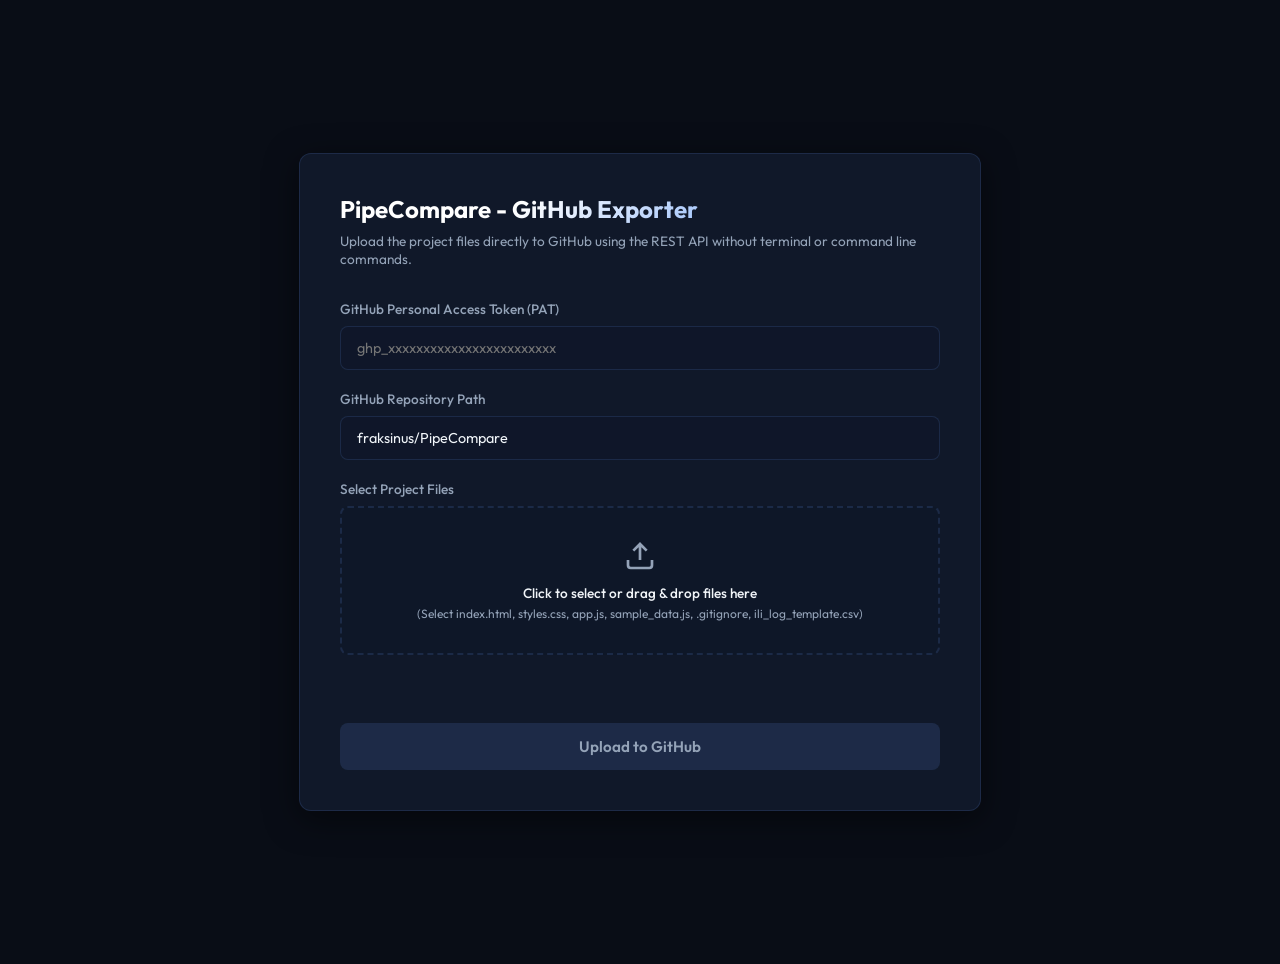
<file: github_uploader.html>
<!DOCTYPE html>
<html lang="en">
<head>
  <meta charset="UTF-8">
  <meta name="viewport" content="width=device-width, initial-scale=1.0">
  <title>PipeCompare - GitHub Exporter</title>
  <link rel="preconnect" href="https://fonts.googleapis.com">
  <link rel="preconnect" href="https://fonts.gstatic.com" crossorigin>
  <link href="https://fonts.googleapis.com/css2?family=Outfit:wght@300;400;500;600;700&display=swap" rel="stylesheet">
  <style>
    :root {
      --bg-app: #090d16;
      --bg-card: rgba(21, 30, 51, 0.7);
      --border-color: rgba(43, 62, 102, 0.5);
      --color-primary: #3b82f6;
      --color-success: #10b981;
      --color-danger: #ef4444;
      --text-main: #f1f5f9;
      --text-muted: #94a3b8;
      --font-family: 'Outfit', sans-serif;
    }
    body {
      background-color: var(--bg-app);
      color: var(--text-main);
      font-family: var(--font-family);
      margin: 0;
      padding: 2rem;
      display: flex;
      justify-content: center;
      align-items: center;
      min-height: 100vh;
    }
    .uploader-card {
      background: var(--bg-card);
      backdrop-filter: blur(16px);
      border: 1px solid var(--border-color);
      border-radius: 12px;
      padding: 2.5rem;
      width: 100%;
      max-width: 600px;
      box-shadow: 0 8px 32px rgba(0, 0, 0, 0.5);
    }
    h1 {
      margin-top: 0;
      font-size: 1.5rem;
      font-weight: 700;
      background: linear-gradient(135deg, #fff 30%, var(--color-primary) 100%);
      -webkit-background-clip: text;
      -webkit-text-fill-color: transparent;
      margin-bottom: 0.5rem;
    }
    .subtitle {
      font-size: 0.85rem;
      color: var(--text-muted);
      margin-bottom: 2rem;
    }
    .form-group {
      display: flex;
      flex-direction: column;
      gap: 0.5rem;
      margin-bottom: 1.25rem;
    }
    label {
      font-size: 0.85rem;
      color: var(--text-muted);
      font-weight: 500;
    }
    input[type="text"], input[type="password"] {
      background: rgba(15, 23, 42, 0.6);
      border: 1px solid var(--border-color);
      border-radius: 8px;
      padding: 0.75rem 1rem;
      color: var(--text-main);
      font-family: var(--font-family);
      font-size: 0.9rem;
      outline: none;
      transition: all 0.2s;
    }
    input:focus {
      border-color: var(--color-primary);
      box-shadow: 0 0 10px rgba(59, 130, 246, 0.3);
    }
    .file-drop-zone {
      border: 2px dashed var(--border-color);
      border-radius: 8px;
      padding: 2rem;
      text-align: center;
      cursor: pointer;
      background: rgba(15, 23, 42, 0.3);
      transition: all 0.2s;
      margin-bottom: 1.5rem;
    }
    .file-drop-zone:hover {
      border-color: var(--color-primary);
      background: rgba(59, 130, 246, 0.05);
    }
    .file-list {
      margin-bottom: 1.5rem;
      font-size: 0.85rem;
      display: flex;
      flex-direction: column;
      gap: 0.5rem;
    }
    .file-item {
      display: flex;
      justify-content: space-between;
      align-items: center;
      padding: 0.5rem 0.75rem;
      background: rgba(15, 23, 42, 0.5);
      border: 1px solid var(--border-color);
      border-radius: 6px;
    }
    .status-badge {
      font-weight: 600;
      font-size: 0.75rem;
    }
    .status-pending { color: var(--text-muted); }
    .status-uploading { color: var(--color-primary); }
    .status-success { color: var(--color-success); }
    .status-error { color: var(--color-danger); }
    
    .btn {
      width: 100%;
      background: var(--color-primary);
      color: white;
      border: none;
      padding: 0.85rem;
      font-family: var(--font-family);
      font-size: 0.95rem;
      font-weight: 600;
      border-radius: 8px;
      cursor: pointer;
      transition: all 0.2s;
    }
    .btn:hover:not(:disabled) {
      background: #2563eb;
      box-shadow: 0 0 15px rgba(59, 130, 246, 0.4);
    }
    .btn:disabled {
      background: var(--border-color);
      cursor: not-allowed;
      color: var(--text-muted);
    }
    .console-log {
      margin-top: 1.5rem;
      background: #05080e;
      border: 1px solid var(--border-color);
      border-radius: 8px;
      padding: 1rem;
      font-family: monospace;
      font-size: 0.75rem;
      max-height: 150px;
      overflow-y: auto;
      display: none;
      flex-direction: column;
      gap: 0.25rem;
    }
    .log-entry {
      color: #94a3b8;
    }
    .log-success { color: #34d399; }
    .log-error { color: #f87171; }
    .log-info { color: #60a5fa; }
  </style>
</head>
<body>
  <div class="uploader-card">
    <h1>PipeCompare - GitHub Exporter</h1>
    <div class="subtitle">Upload the project files directly to GitHub using the REST API without terminal or command line commands.</div>
    
    <div class="form-group">
      <label for="githubToken">GitHub Personal Access Token (PAT)</label>
      <input type="password" id="githubToken" placeholder="ghp_xxxxxxxxxxxxxxxxxxxxxxxx">
    </div>
    
    <div class="form-group">
      <label for="repoPath">GitHub Repository Path</label>
      <input type="text" id="repoPath" value="fraksinus/PipeCompare">
    </div>

    <div class="form-group">
      <label>Select Project Files</label>
      <div class="file-drop-zone" id="dropZone">
        <svg viewBox="0 0 24 24" fill="none" stroke="currentColor" stroke-width="2" width="32" height="32" style="color: var(--text-muted); margin-bottom: 0.5rem;">
          <path d="M21 15v4a2 2 0 0 1-2 2H5a2 2 0 0 1-2-2v-4M17 8l-5-5-5 5M12 3v12" />
        </svg>
        <div style="font-size: 0.85rem; font-weight: 500;">Click to select or drag & drop files here</div>
        <div style="font-size: 0.75rem; color: var(--text-muted); margin-top: 0.25rem;">(Select index.html, styles.css, app.js, sample_data.js, .gitignore, ili_log_template.csv)</div>
        <input type="file" id="fileInput" multiple style="display: none;">
      </div>
    </div>

    <div class="file-list" id="fileList"></div>

    <button class="btn" id="uploadBtn" disabled>Upload to GitHub</button>

    <div class="console-log" id="consoleLog"></div>
  </div>

  <script>
    const tokenInput = document.getElementById('githubToken');
    const repoPathInput = document.getElementById('repoPath');
    const fileInput = document.getElementById('fileInput');
    const dropZone = document.getElementById('dropZone');
    const fileListDiv = document.getElementById('fileList');
    const uploadBtn = document.getElementById('uploadBtn');
    const consoleLogDiv = document.getElementById('consoleLog');

    let selectedFiles = [];

    // Load token from localStorage
    if (localStorage.getItem('gh_pat')) {
      tokenInput.value = localStorage.getItem('gh_pat');
    }

    tokenInput.addEventListener('input', () => {
      localStorage.setItem('gh_pat', tokenInput.value);
      validateInputs();
    });
    
    repoPathInput.addEventListener('input', validateInputs);

    // Dropzone logic
    dropZone.addEventListener('click', () => fileInput.click());
    dropZone.addEventListener('dragover', (e) => {
      e.preventDefault();
      dropZone.style.borderColor = 'var(--color-primary)';
    });
    dropZone.addEventListener('dragleave', () => {
      dropZone.style.borderColor = 'var(--border-color)';
    });
    dropZone.addEventListener('drop', (e) => {
      e.preventDefault();
      dropZone.style.borderColor = 'var(--border-color)';
      handleFiles(e.dataTransfer.files);
    });
    fileInput.addEventListener('change', () => {
      handleFiles(fileInput.files);
    });

    function handleFiles(files) {
      selectedFiles = Array.from(files);
      fileListDiv.innerHTML = '';
      
      selectedFiles.forEach((file, index) => {
        const div = document.createElement('div');
        div.className = 'file-item';
        div.innerHTML = `
          <span>${file.name}</span>
          <span class="status-badge status-pending" id="status-${index}">Pending</span>
        `;
        fileListDiv.appendChild(div);
      });

      validateInputs();
    }

    function validateInputs() {
      const hasToken = tokenInput.value.trim().length > 0;
      const hasRepo = repoPathInput.value.trim().includes('/');
      const hasFiles = selectedFiles.length > 0;
      uploadBtn.disabled = !(hasToken && hasRepo && hasFiles);
    }

    function log(msg, type = 'info') {
      consoleLogDiv.style.display = 'flex';
      const div = document.createElement('div');
      div.className = `log-entry log-${type}`;
      div.textContent = `[${new Date().toLocaleTimeString()}] ${msg}`;
      consoleLogDiv.appendChild(div);
      consoleLogDiv.scrollTop = consoleLogDiv.scrollHeight;
    }

    uploadBtn.addEventListener('click', async () => {
      uploadBtn.disabled = true;
      consoleLogDiv.innerHTML = '';
      log('Starting GitHub Upload process...', 'info');

      const token = tokenInput.value.trim();
      const repoPath = repoPathInput.value.trim();
      const [owner, repo] = repoPath.split('/');

      try {
        // 1. Check if repo exists, create if not
        log(`Checking if repository ${owner}/${repo} exists...`, 'info');
        const repoCheckRes = await fetch(`https://api.github.com/repos/${owner}/${repo}`, {
          headers: {
            'Authorization': `token ${token}`,
            'Accept': 'application/vnd.github+json'
          }
        });

        if (repoCheckRes.status === 404) {
          log(`Repository not found. Creating repository ${repo}...`, 'info');
          const createRepoRes = await fetch('https://api.github.com/user/repos', {
            method: 'POST',
            headers: {
              'Authorization': `token ${token}`,
              'Accept': 'application/vnd.github+json',
              'Content-Type': 'application/json'
            },
            body: JSON.stringify({
              name: repo,
              private: false,
              description: 'Pipeline ILI Defect Comparison Visualizer'
            })
          });

          if (!createRepoRes.ok) {
            const err = await createRepoRes.json();
            throw new Error(`Failed to create repository: ${err.message}`);
          }
          log('Repository created successfully.', 'success');
        } else if (!repoCheckRes.ok) {
          throw new Error(`Invalid credentials or API error. Status: ${repoCheckRes.status}`);
        } else {
          log('Repository already exists.', 'success');
        }

        // 2. Upload files one by one
        for (let i = 0; i < selectedFiles.length; i++) {
          const file = selectedFiles[i];
          const statusBadge = document.getElementById(`status-${i}`);
          statusBadge.textContent = 'Uploading...';
          statusBadge.className = 'status-badge status-uploading';
          log(`Reading and uploading ${file.name}...`, 'info');

          try {
            // Read file as Base64
            const base64Content = await getFileBase64(file);
            
            // Check if file exists on GitHub to get SHA
            let existingSha = null;
            const fileCheckRes = await fetch(`https://api.github.com/repos/${owner}/${repo}/contents/${file.name}`, {
              headers: {
                'Authorization': `token ${token}`,
                'Accept': 'application/vnd.github+json'
              }
            });

            if (fileCheckRes.ok) {
              const fileData = await fileCheckRes.json();
              existingSha = fileData.sha;
              log(`File ${file.name} already exists. SHA resolved: ${existingSha}`, 'info');
            }

            // Upload/Update file
            const uploadRes = await fetch(`https://api.github.com/repos/${owner}/${repo}/contents/${file.name}`, {
              method: 'PUT',
              headers: {
                'Authorization': `token ${token}`,
                'Accept': 'application/vnd.github+json',
                'Content-Type': 'application/json'
              },
              body: JSON.stringify({
                message: `Upload ${file.name} via PipeCompare Exporter`,
                content: base64Content,
                sha: existingSha
              })
            });

            if (!uploadRes.ok) {
              const err = await uploadRes.json();
              throw new Error(err.message);
            }

            statusBadge.textContent = 'Success';
            statusBadge.className = 'status-badge status-success';
            log(`Successfully uploaded ${file.name}`, 'success');
          } catch (fileErr) {
            statusBadge.textContent = 'Failed';
            statusBadge.className = 'status-badge status-error';
            log(`Failed to upload ${file.name}: ${fileErr.message}`, 'error');
          }
        }

        log('All files processed!', 'success');
      } catch (err) {
        log(`Process aborted: ${err.message}`, 'error');
      } finally {
        validateInputs();
      }
    });

    function getFileBase64(file) {
      return new Promise((resolve, reject) => {
        const reader = new FileReader();
        reader.readAsDataURL(file);
        reader.onload = () => {
          // Extract base64 part
          const base64String = reader.result.split(',')[1];
          resolve(base64String);
        };
        reader.onerror = (error) => reject(error);
      });
    }
  </script>
</body>
</html>
</file>
